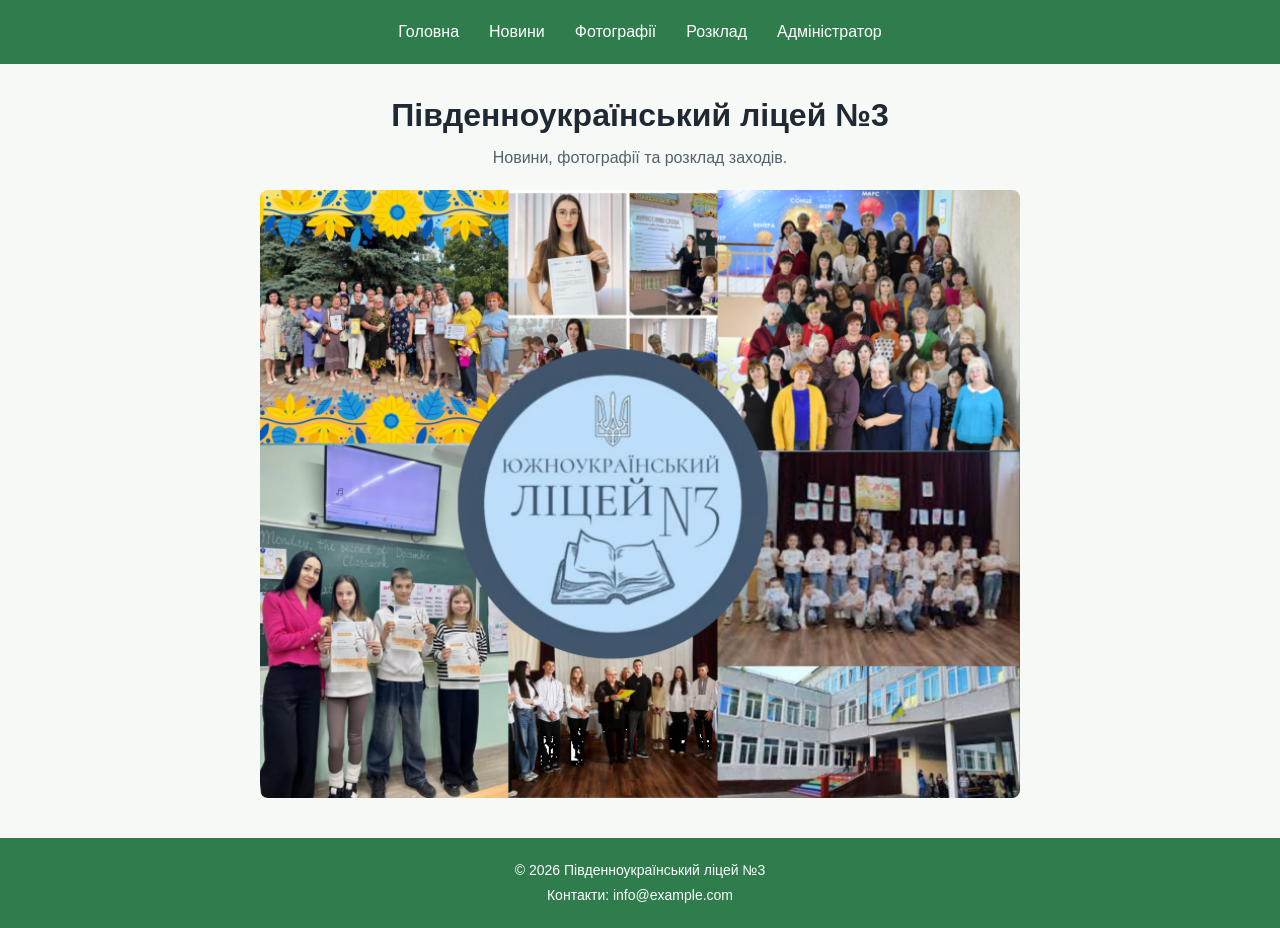
<file: index.html>
<!DOCTYPE html>
<html lang="uk">
<head>
  <meta charset="UTF-8">
  <meta name="viewport" content="width=device-width, initial-scale=1.0">
  <title>Південноукраїнський ліцей №3</title>
  <link rel="stylesheet" href="css/style.css">
</head>
<body>
  <nav class="menu">
    <a href="index.html">Головна</a>
    <a href="pages/news.html">Новини</a>
    <a href="pages/photos.html">Фотографії</a>
    <a href="pages/schedule.html">Розклад</a>
    <a href="admin/index.html">Адміністратор</a>
  </nav>

  <main class="container home">
    <h1>Південноукраїнський ліцей №3</h1>
    <p class="lead">Новини, фотографії та розклад заходів.</p>
    <img src="foto.png" alt="Південноукраїнський ліцей №3" class="main-image">
  </main>

  <footer class="footer">
    <div class="footer-content">
      <p>© 2026 Південноукраїнський ліцей №3</p>
      <p>Контакти: info@example.com</p>
    </div>
  </footer>
</body>
</html>
</file>
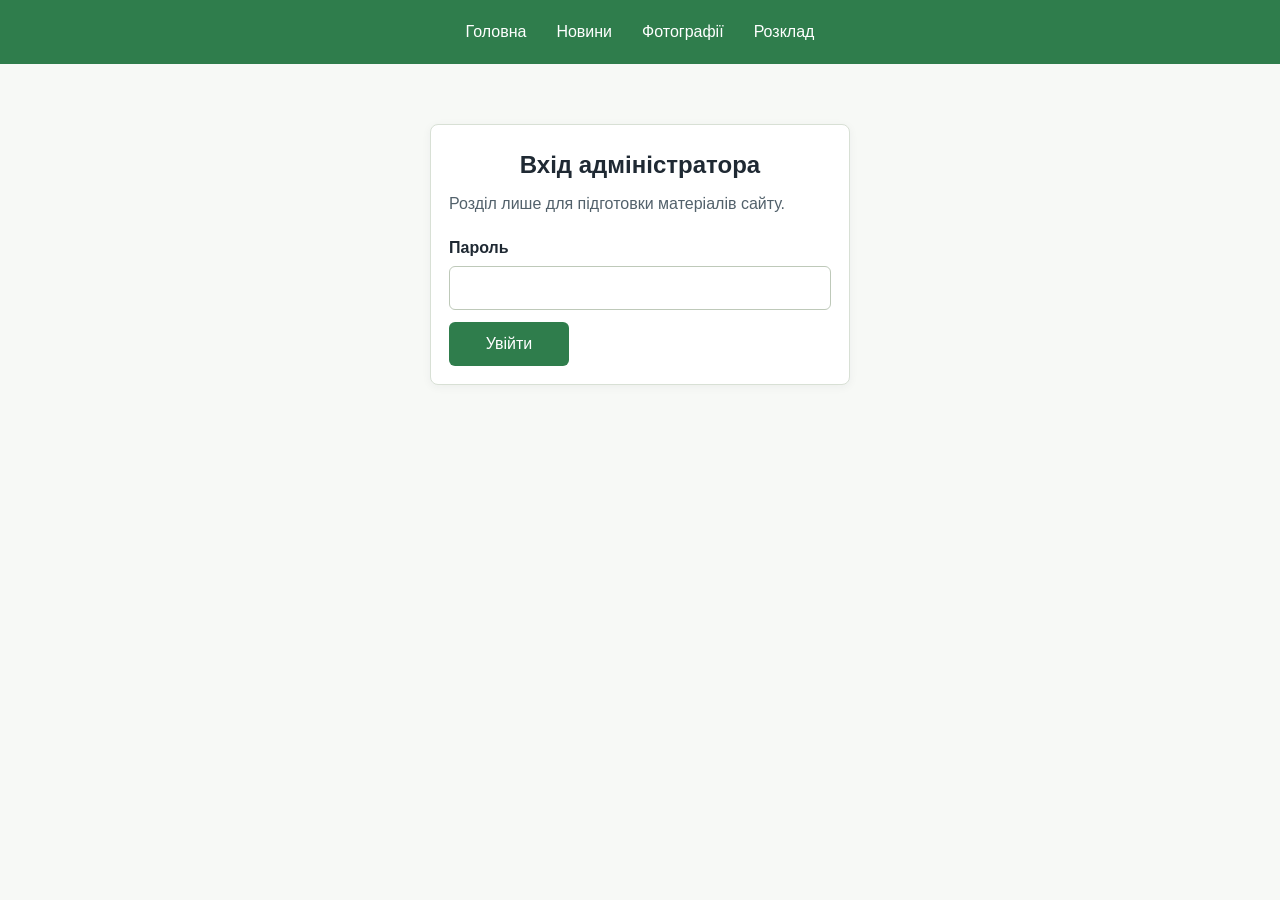
<file: admin/index.html>
<!DOCTYPE html>
<html lang="uk">
<head>
  <meta charset="UTF-8">
  <meta name="viewport" content="width=device-width, initial-scale=1.0">
  <title>Адміністратор | Південноукраїнський ліцей №3</title>
  <link rel="stylesheet" href="../css/style.css">
</head>
<body>
   <nav class="menu">
    <a href="../index.html">Головна</a>
    <a href="../pages/news.html">Новини</a>
    <a href="../pages/photos.html">Фотографії</a>
    <a href="../pages/schedule.html">Розклад</a>
  </nav>

  <main class="container">
    <section id="login" class="admin-panel">
      <h1>Вхід адміністратора</h1>
      <p class="lead">Розділ лише для підготовки матеріалів сайту.</p>
      <label for="password">Пароль</label>
      <input type="password" id="password" autocomplete="current-password">
      <button type="button" onclick="checkPassword()">Увійти</button>
    </section>

    <section id="admin" style="display:none;">
      <h1>Адмін-панель</h1>
      <div class="button-row">
        <button type="button" onclick="logout()">Вийти</button>
      </div>

      <div class="admin-layout">
        <section class="admin-panel">
          <h2>Додати новину</h2>

          <label for="news-section">Розділ</label>
          <select id="news-section">
            <option>Оголошення</option>
            <option>Події</option>
            <option>Досягнення</option>
          </select>

          <label for="news-title">Заголовок</label>
          <input id="news-title" placeholder="Наприклад: Перемога в конкурсі">

          <label for="news-date">Дата</label>
          <input id="news-date" type="date">

          <label for="news-text">Текст</label>
          <textarea id="news-text" placeholder="Короткий опис новини"></textarea>

          <button type="button" onclick="addNews()">Додати</button>
        </section>

        <section class="admin-panel">
          <h2>Додати фотографії</h2>

          <label for="photo-section">Розділ</label>
          <select id="photo-section">
            <option>Заходи</option>
            <option>Уроки</option>
            <option>Шкільне життя</option>
          </select>

          <label for="photo-title">Назва блоку</label>
          <input id="photo-title" placeholder="Наприклад: День знань">

          <label for="photo-urls">Посилання Cloudinary</label>
          <div id="photo-list"></div>

<button type="button" onclick="addPhotoRow()">Ввести данные</button>
        </section>

        <section class="admin-panel">
          <h2>Додати розклад</h2>

          <label for="schedule-section">Розділ</label>
       <select id="schedule-section" onchange="handleScheduleSection()">

            <option value="">Оберіть розділ</option>

            <option>Заняття</option>
            <option>Заходи</option>
            <option>Контрольні</option>

          </select>

          <label for="schedule-type">Тип запису</label>
          <select id="schedule-type">
            <option value="text">Текст</option>
          </select>

          <label for="schedule-title">Заголовок</label>
          <input id="schedule-title" placeholder="Наприклад: Понеділок">

          <label for="schedule-date">Дата</label>
          <input id="schedule-date" type="date">

          <label for="schedule-text">Текст</label>
          <textarea id="schedule-text" placeholder="Час та опис"></textarea>

     

          <button type="button" onclick="addSchedule()">Додати</button>
        </section>

      </div>

      <section class="admin-panel">
        <h2>Попередній перегляд</h2>
        <div id="preview">
          <p class="empty">Матеріали ще не додано.</p>
        </div>
      </section>
    

      <section class="admin-panel save-panel">
        <h2>Збереження</h2>
        <p>Адмінка завантажує поточні дані з папки <strong>data</strong>. Після додавання або видалення матеріалів скачаний JSON міститиме всі поточні записи.</p>
       
        <h3>Відправити на GitHub через Vercel</h3>
        <label for="admin-api-key">Ключ адміністратора Vercel API</label>
        <!--<input type="password" id="admin-api-key" autocomplete="off" placeholder="ADMIN_API_KEY">
      -->
       <input
        type="password"
        id="admin-api-key"
        autocomplete="off"
        placeholder="ADMIN_API_KEY"
      >
        
        <div class="button-row">
          <button type="button" onclick="publishNewsJSON()">Відправити news.json</button>
          <button type="button" onclick="publishPhotosJSON()">Відправити photos.json</button>
          <button type="button" onclick="publishScheduleJSON()">Відправити schedule.json</button>
          <button type="button" onclick="publishAllJSON()">Відправити все</button>
        </div>
        <p id="api-status" class="status-text"></p>
      </section>
    </section>
  </main>

  <script src="../js/admin.js"></script>
  <script>
    function handleScheduleSection() {
  const value = document.getElementById('schedule-section').value;

  if (value === 'Заняття') {
    window.location.href = 'weekly-schedule.html';
  }
}
  </script>
</body>
</html>
</file>
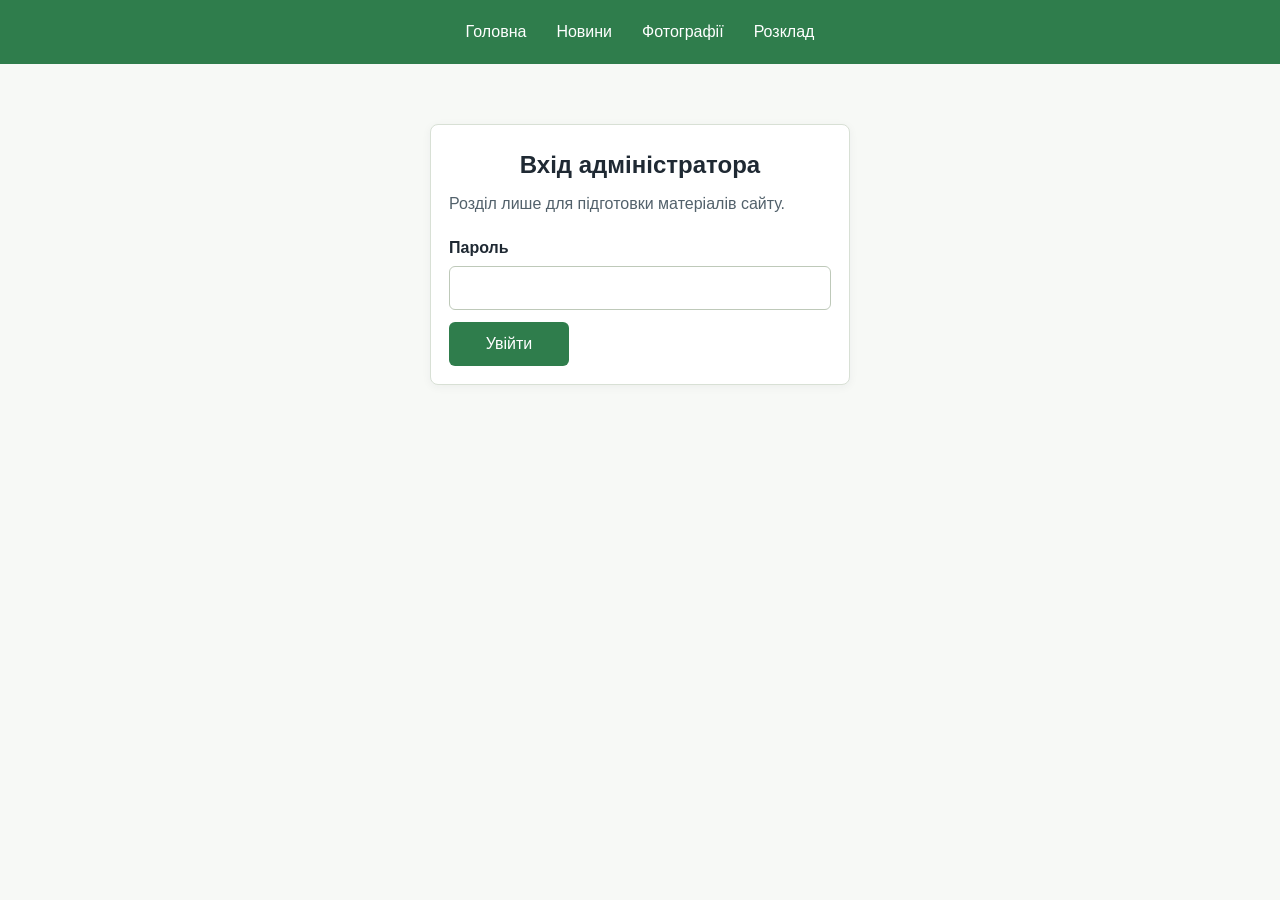
<file: admin/index — копия.html>
<!DOCTYPE html>
<html lang="uk">
<head>
  <meta charset="UTF-8">
  <meta name="viewport" content="width=device-width, initial-scale=1.0">
  <title>Адміністратор | Південноукраїнський ліцей №3</title>
  <link rel="stylesheet" href="../css/style.css">
</head>
<body>
   <nav class="menu">
    <a href="../index.html">Головна</a>
    <a href="../pages/news.html">Новини</a>
    <a href="../pages/photos.html">Фотографії</a>
    <a href="../pages/schedule.html">Розклад</a>
  </nav>

  <main class="container">
    <section id="login" class="admin-panel">
      <h1>Вхід адміністратора</h1>
      <p class="lead">Розділ лише для підготовки матеріалів сайту.</p>
      <label for="password">Пароль</label>
      <input type="password" id="password" autocomplete="current-password">
      <button type="button" onclick="checkPassword()">Увійти</button>
    </section>

    <section id="admin" style="display:none;">
      <h1>Адмін-панель</h1>
      <div class="button-row">
        <button type="button" onclick="logout()">Вийти</button>
      </div>

      <div class="admin-layout">
        <section class="admin-panel">
          <h2>Додати новину</h2>

          <label for="news-section">Розділ</label>
          <select id="news-section">
            <option>Оголошення</option>
            <option>Події</option>
            <option>Досягнення</option>
          </select>

          <label for="news-title">Заголовок</label>
          <input id="news-title" placeholder="Наприклад: Перемога в конкурсі">

          <label for="news-date">Дата</label>
          <input id="news-date" type="date">

          <label for="news-text">Текст</label>
          <textarea id="news-text" placeholder="Короткий опис новини"></textarea>

          <button type="button" onclick="addNews()">Додати</button>
        </section>

        <section class="admin-panel">
          <h2>Додати фотографії</h2>

          <label for="photo-section">Розділ</label>
          <select id="photo-section">
            <option>Заходи</option>
            <option>Уроки</option>
            <option>Шкільне життя</option>
          </select>

          <label for="photo-title">Назва блоку</label>
          <input id="photo-title" placeholder="Наприклад: День знань">

          <label for="photo-urls">Посилання Cloudinary</label>
          <div id="photo-list"></div>

<button type="button" onclick="addPhotoRow()">Ввести данные/Додати фото</button>
        </section>

        <section class="admin-panel">
          <h2>Додати розклад</h2>

          <label for="schedule-section">Розділ</label>
          <select id="schedule-section">
            <option>Заняття</option>
            <option>Заходи</option>
            <option>Контрольні</option>
          </select>

          <label for="schedule-type">Тип запису</label>
          <select id="schedule-type">
            <option value="text">Текст</option>
            <option value="classes">За класами</option>
          </select>

          <label for="schedule-title">Заголовок</label>
          <input id="schedule-title" placeholder="Наприклад: Понеділок">

          <label for="schedule-date">Дата</label>
          <input id="schedule-date" type="date">

          <label for="schedule-text">Текст</label>
          <textarea id="schedule-text" placeholder="Час та опис"></textarea>

          <label for="schedule-classes">Класи та розклад</label>
          <textarea id="schedule-classes" placeholder="11-А: 10:00 - математика\n11-Б: 10:00 - історія"></textarea>

          <button type="button" onclick="addSchedule()">Додати</button>
        </section>
      </div>

      <section class="admin-panel">
        <h2>Попередній перегляд</h2>
        <div id="preview">
          <p class="empty">Матеріали ще не додано.</p>
        </div>
      </section>
    

      <section class="admin-panel save-panel">
        <h2>Збереження</h2>
        <p>Адмінка завантажує поточні дані з папки <strong>data</strong>. Після додавання або видалення матеріалів скачаний JSON міститиме всі поточні записи.</p>
       
        <h3>Відправити на GitHub через Vercel</h3>
        <label for="admin-api-key">Ключ адміністратора Vercel API</label>
        <!--<input type="password" id="admin-api-key" autocomplete="off" placeholder="ADMIN_API_KEY">
      -->
        <input 
          type="password" 
          id="admin-api-key" 
          value="litsey-admin-2026-long-secret-key" 
          autocomplete="off" 
        >
        
        <div class="button-row">
          <button type="button" onclick="publishNewsJSON()">Відправити news.json</button>
          <button type="button" onclick="publishPhotosJSON()">Відправити photos.json</button>
          <button type="button" onclick="publishScheduleJSON()">Відправити schedule.json</button>
          <button type="button" onclick="publishAllJSON()">Відправити все</button>
        </div>
        <p id="api-status" class="status-text"></p>
      </section>
    </section>
  </main>

  <script src="../js/admin.js"></script>
</body>
</html>
</file>
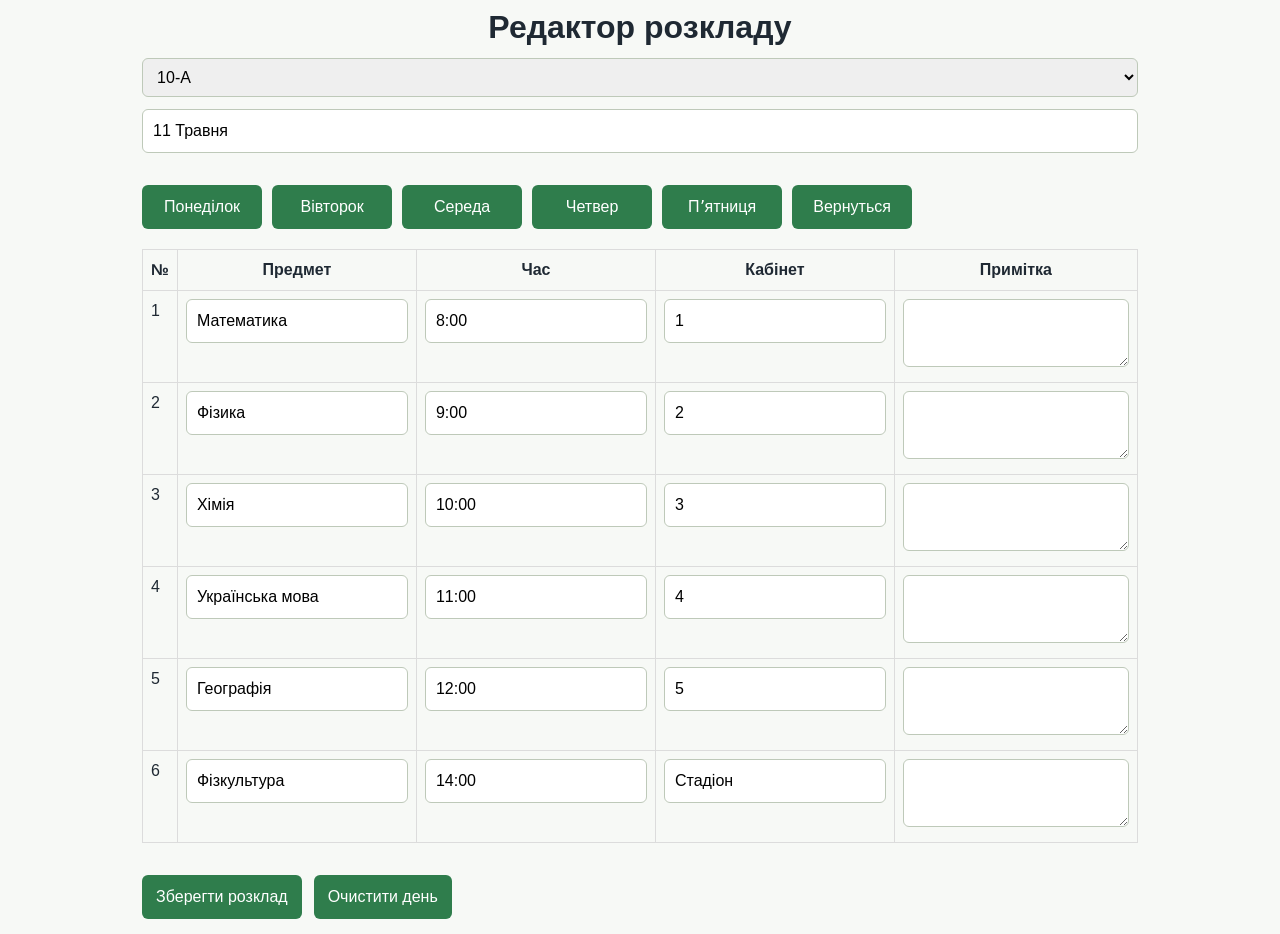
<file: admin/weekly-schedule.html>
<!DOCTYPE html>
<html lang="uk">
<head>
  <meta charset="UTF-8">
  <meta name="viewport" content="width=device-width, initial-scale=1.0">

  <title>Weekly Schedule Admin</title>

  <link rel="stylesheet" href="../css/style.css">

  <style>
    .schedule-editor {
      max-width: 1400px;
      margin: 0 auto;
    }

    .schedule-topbar {
      display: flex;
      gap: 12px;
      margin-bottom: 20px;
      flex-wrap: wrap;
    }

    .schedule-days {
      display: flex;
      gap: 10px;
      margin-bottom: 20px;
      flex-wrap: wrap;
    }

    .schedule-days button.active {
      background: #2f7d4c;
      color: white;
    }

    .schedule-table {
      width: 100%;
      border-collapse: collapse;
      margin-bottom: 20px;
    }

    .schedule-table th,
    .schedule-table td {
      border: 1px solid #dcdcdc;
      padding: 8px;
      vertical-align: top;
    }

    .schedule-table input,
    .schedule-table textarea {
      width: 100%;
      box-sizing: border-box;
    }

    .schedule-table textarea {
      min-height: 60px;
      resize: vertical;
    }

    .actions {
      display: flex;
      gap: 12px;
      margin-top: 20px;
      flex-wrap: wrap;
    }

    .success-message {
      margin-top: 15px;
      color: #2f7d4c;
      font-weight: bold;
    }

    @media (max-width: 900px) {
      .schedule-table {
        font-size: 14px;
      }

      .schedule-table th,
      .schedule-table td {
        padding: 4px;
      }
    }
  </style>
</head>

<body>

  <main class="schedule-editor">

    <h1>Редактор розкладу</h1>

    <div class="schedule-topbar">

      <select id="schedule-class" onchange="loadClassSchedule()">
        <option value="">Оберіть клас</option>

        <option>1-А</option>
        <option>1-Б</option>

        <option>2-А</option>
        <option>2-Б</option>

        <option>3-А</option>
        <option>3-Б</option>

        <option>4-А</option>
        <option>4-Б</option>

        <option>5-А</option>
        <option>5-Б</option>

        <option>6-А</option>
        <option>6-Б</option>

        <option>7-А</option>
        <option>7-Б</option>

        <option>8-А</option>
        <option>8-Б</option>

        <option>9-А</option>
        <option>9-Б</option>

        <option>10-А</option>
        <option>10-Б</option>

        <option>11-А</option>
        <option>11-Б</option>
      </select>

      <input
        id="general-note"
        placeholder="Загальна примітка"
      >

    </div>

    <div class="schedule-days">

      <button type="button" onclick="showDay('Понеділок', event)">
        Понеділок
      </button>

      <button type="button" onclick="showDay('Вівторок', event)">
        Вівторок
      </button>

      <button type="button" onclick="showDay('Середа', event)">
        Середа
      </button>

      <button type="button" onclick="showDay('Четвер', event)">
        Четвер
      </button>

      <button type="button" onclick="showDay('Пʼятниця', event)">
        Пʼятниця
      </button>
      <button type="button" onclick="handleBack()">Вернуться</button>
    </div>

    <div id="schedule-table-container"></div>

    <div class="actions">

      <button type="button" onclick="saveWeeklySchedule()">
        Зберегти розклад
      </button>

      <button type="button" onclick="clearCurrentDay()">
        Очистити день
      </button>

    </div>

    <div
      id="save-message"
      class="success-message"
    ></div>

  </main>

  <script>

  const DAYS = [
    'Понеділок',
    'Вівторок',
    'Середа',
    'Четвер',
    'Пʼятниця'
  ];

  let currentDay = 'Понеділок';

  let allSchedules = [];

  const weeklyDraft = {};

  DAYS.forEach(day => {

    weeklyDraft[day] = Array.from({ length: 6 }).map((_, i) => ({
      lesson: i + 1,
      subject: '',
      time: '',
      room: '',
      note: ''
    }));

  });

  async function loadExistingSchedules() {

    try {

      const response = await fetch('../data/weekly-schedule.json');
console.log(response);
      if (!response.ok) {
        throw new Error('Не вдалося завантажити weekly-schedule.json');
      }

      allSchedules = await response.json();
console.log(allSchedules);
    } catch (error) {

      console.warn(error);

      allSchedules = [];

    }
  }

  function renderScheduleTable(day) {

    currentDay = day;

    const container = document.getElementById(
      'schedule-table-container'
    );

    const lessons = weeklyDraft[day];

    container.innerHTML = `
      <table class="schedule-table">

        <thead>
          <tr>
            <th>№</th>
            <th>Предмет</th>
            <th>Час</th>
            <th>Кабінет</th>
            <th>Примітка</th>
          </tr>
        </thead>

        <tbody>

          ${lessons.map((lesson, i) => `

            <tr>

              <td>${lesson.lesson}</td>

              <td>
                <input
                  value="${lesson.subject}"
                  oninput="updateLesson(${i}, 'subject', this.value)"
                >
              </td>

              <td>
                <input
                  value="${lesson.time}"
                  oninput="updateLesson(${i}, 'time', this.value)"
                >
              </td>

              <td>
                <input
                  value="${lesson.room}"
                  oninput="updateLesson(${i}, 'room', this.value)"
                >
              </td>

              <td>
                <textarea
                  oninput="updateLesson(${i}, 'note', this.value)"
                >${lesson.note}</textarea>
              </td>

            </tr>

          `).join('')}

        </tbody>

      </table>
    `;
  }

  function updateLesson(index, field, value) {

    weeklyDraft[currentDay][index][field] = value;

  }

  function showDay(day, event) {

    document.querySelectorAll('.schedule-days button')
      .forEach(btn => btn.classList.remove('active'));

    event.target.classList.add('active');

    renderScheduleTable(day);

  }

  function clearCurrentDay() {

    weeklyDraft[currentDay] = Array.from({ length: 6 }).map((_, i) => ({
      lesson: i + 1,
      subject: '',
      time: '',
      room: '',
      note: ''
    }));

    renderScheduleTable(currentDay);

  }

  function loadClassSchedule() {

  const className = document.getElementById(
    'schedule-class'
  ).value;

  const existing = allSchedules.find(
    item => item.class === className
  );

  if (!existing) {

    DAYS.forEach(day => {

      weeklyDraft[day] = Array.from({ length: 6 }).map((_, i) => ({
        lesson: i + 1,
        subject: '',
        time: '',
        room: '',
        note: ''
      }));

    });

  } else {

    DAYS.forEach(day => {

      weeklyDraft[day] = structuredClone(
        existing.week[day] || []
      );

      while (weeklyDraft[day].length < 6) {

        weeklyDraft[day].push({
          lesson: weeklyDraft[day].length + 1,
          subject: '',
          time: '',
          room: '',
          note: ''
        });

      }

    });

    document.getElementById('general-note').value =
      existing.general_note || '';

  }

  renderScheduleTable(currentDay);

}
 async function saveWeeklySchedule() {

    const className = document.getElementById(
      'schedule-class'
    ).value;

    if (!className) {
      alert('Оберіть клfс');
      return;
    }

    const data = {

      section: 'Заняття',

      class: className,

      week: structuredClone(weeklyDraft),

      general_note: document.getElementById(
        'general-note'
      ).value

    };

    const filtered = allSchedules.filter(
      item => item.class !== className
    );

    filtered.push(data);

    allSchedules = filtered;


try {

const adminKey = sessionStorage.getItem('adminKey');

if (!adminKey) {

  alert('Введіть API ключ в адмінці');

  return;

}
if (!confirm('Оновити weekly-schedule.json?')) {
  return;
}
  const response = await fetch('/api/update-json', {

  method: 'POST',

  headers: {
    'Content-Type': 'application/json',

     'X-Admin-Key': adminKey
  },

  body: JSON.stringify({

    filename: 'weekly-schedule.json',

    content: allSchedules,

    message: `update weekly schedule ${className}`

  })

});

  const result = await response.json();

  if (!response.ok) {
    throw new Error(result.error || 'Помилка збереження');
  }

  document.getElementById('save-message').textContent =
    'Розклад успішно збережено';

} catch (error) {

  console.error(error);

  alert(error.message);

}
    document.getElementById('save-message').textContent =
      'weekly-schedule.json завантажен до github';

  }

  document.addEventListener('DOMContentLoaded', async () => {

   await loadExistingSchedules();

if (allSchedules.length) {

  const firstClass = allSchedules[0].class;

  const select = document.getElementById(
    'schedule-class'
  );

  select.value = firstClass;

  loadClassSchedule();

} else {

  renderScheduleTable('Понеділок');

}

  });

  
    function handleBack() {
    window.location.href = 'index.html';
}
</script>

</body>
</html>
</file>
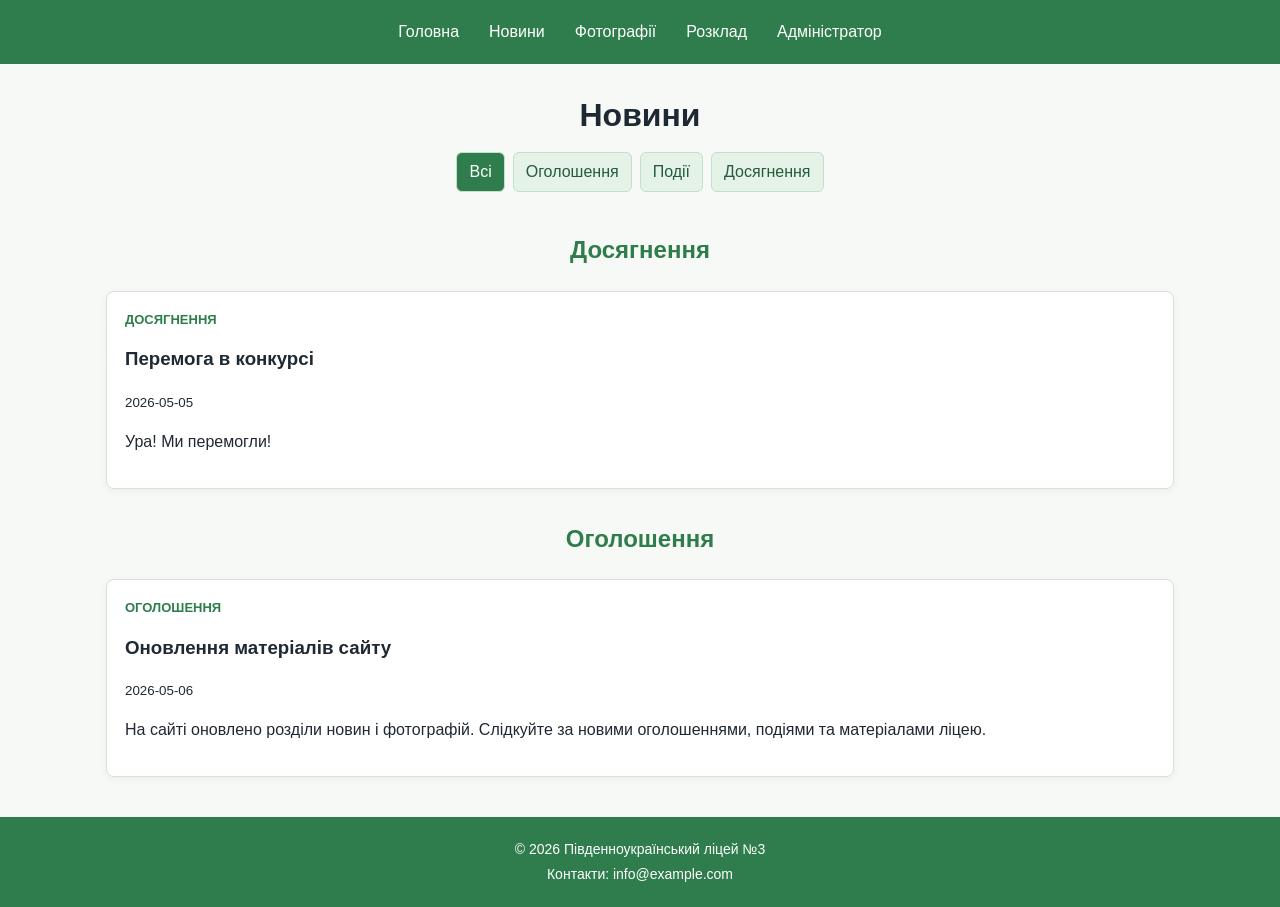
<file: pages/news.html>
<!DOCTYPE html>
<html lang="uk">
<head>
  <meta charset="UTF-8">
  <meta name="viewport" content="width=device-width, initial-scale=1.0">
  <title>Новини | Південноукраїнський ліцей №3</title>
  <link rel="stylesheet" href="../css/style.css">
</head>
<body>
  <nav class="menu">
    <a href="../index.html">Головна</a>
    <a href="news.html">Новини</a>
    <a href="photos.html">Фотографії</a>
    <a href="schedule.html">Розклад</a>
    <a href="../admin/index.html">Адміністратор</a>
  </nav>

  <main class="container">
    <h1>Новини</h1>
    <div class="subnav">
    <a href="#" onclick="showNewsSection('all', event)">Всі</a>
    <a href="#" onclick="showNewsSection('Оголошення', event)">Оголошення</a>
    <a href="#" onclick="showNewsSection('Події', event)">Події</a>
    <a href="#" onclick="showNewsSection('Досягнення', event)">Досягнення</a>
  </div>
    <div id="news" class="content-list"></div>
  </main>

  <footer class="footer">
    <div class="footer-content">
      <p>© 2026 Південноукраїнський ліцей №3</p>
      <p>Контакти: info@example.com</p>
    </div>
  </footer>

  <script src="../js/app.js"></script>
  <script>
    loadNews();
  </script>
</body>
</html>
</file>
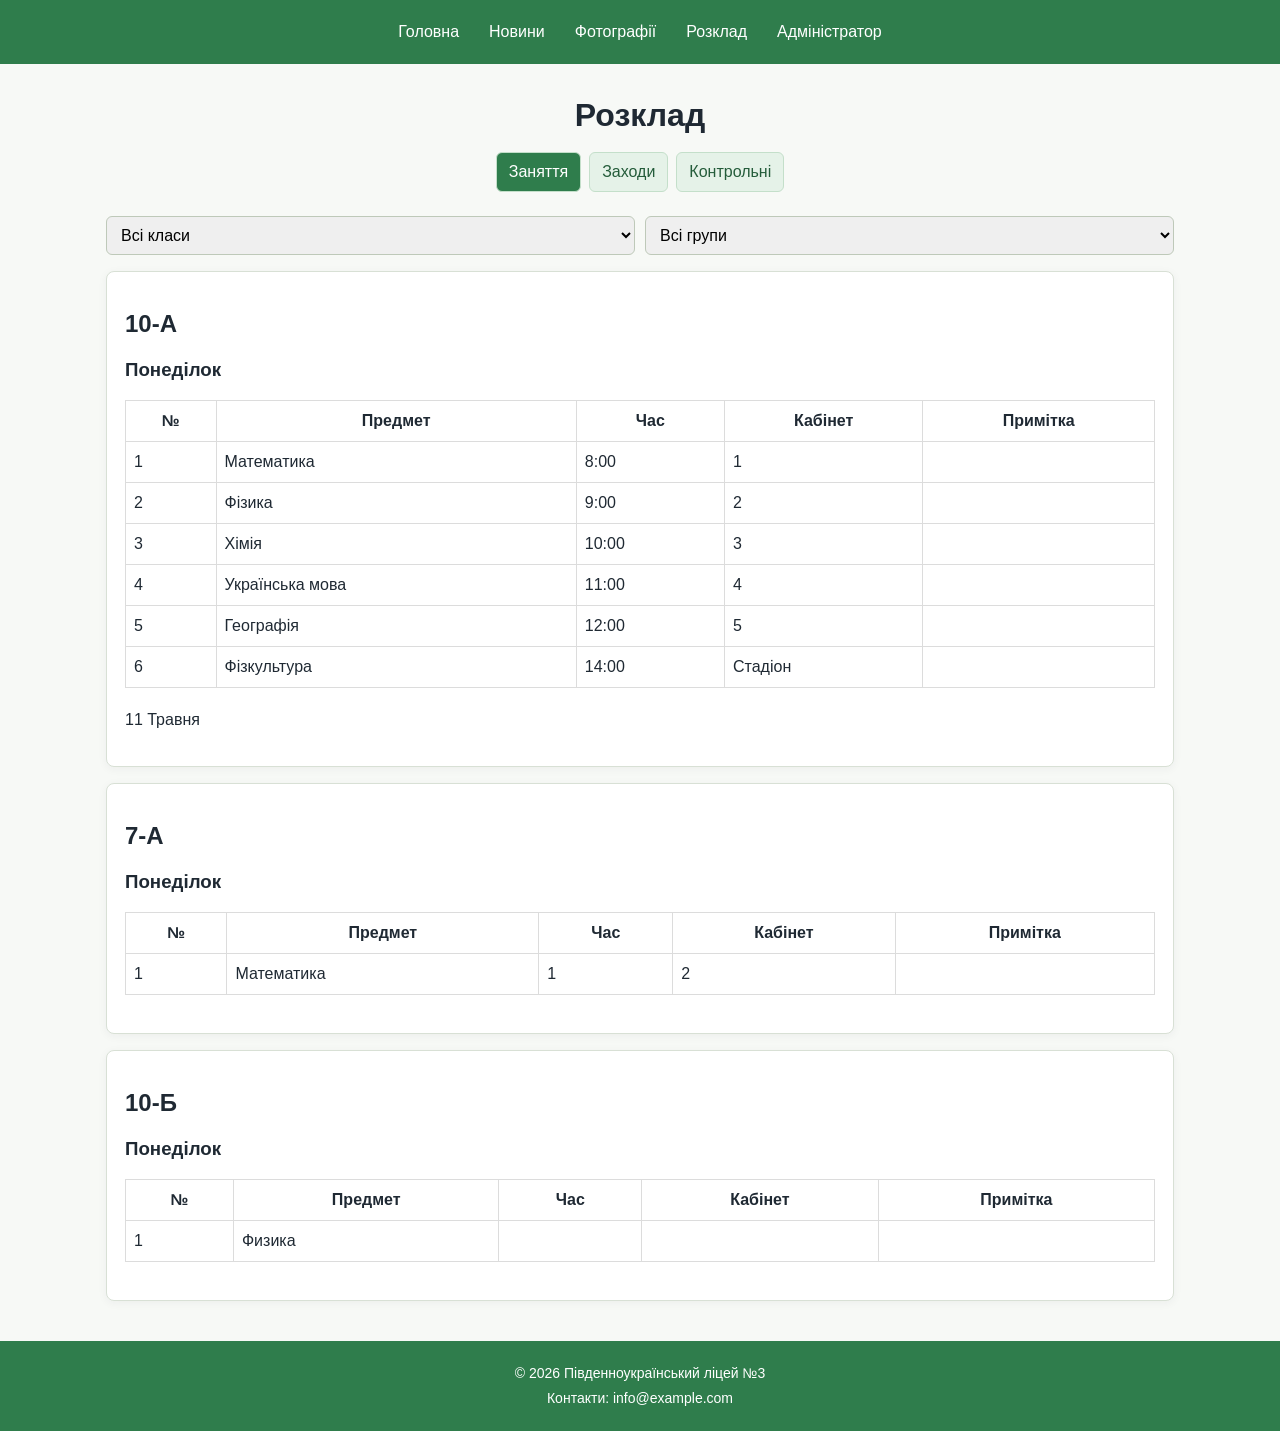
<file: pages/schedule.html>
<!DOCTYPE html>
<html lang="uk">
<head>
  <meta charset="UTF-8">
  <meta name="viewport" content="width=device-width, initial-scale=1.0">
  <title>Розклад | Південноукраїнський ліцей №3</title>
  <link rel="stylesheet" href="../css/style.css">
  <link rel="stylesheet" href="../css/schedule.css">
</head>
<body>
  <nav class="menu">
    <a href="../index.html">Головна</a>
    <a href="news.html">Новини</a>
    <a href="photos.html">Фотографії</a>
    <a href="schedule.html">Розклад</a>
   <a href="../admin/index.html">Адміністратор</a>
  </nav>

  <main class="container">
    <h1>Розклад</h1>
    <div class="subnav" aria-label="Розділи розкладу">
      <a href="#" onclick="showSection('classes', event)">Заняття</a>
      <a href="#" onclick="showSection('events', event)">Заходи</a>
      <a href="#" onclick="showSection('tests', event)">Контрольні</a>
    </div>
      <div class="class-filter">
  <select id="gradeFilter" onchange="updateFilter()">
    <option value="all">Всі класи</option>
    <option value="1">1 клас</option>
    <option value="2">2 клас</option>
    <option value="3">3 клас</option>
    <option value="4">4 клас</option>
    <option value="5">5 клас</option>
    <option value="6">6 клас</option>
    <option value="7">7 клас</option>
    <option value="8">8 клас</option>
    <option value="9">9 клас</option>
    <option value="10">10 клас</option>
    <option value="11">11 клас</option>
  </select>

  <select id="letterFilter" onchange="updateFilter()">
    <option value="all">Всі групи</option>
    <option value="А">А</option>
    <option value="Б">Б</option>
    <option value="В">В</option>
    <option value="Г">Г</option>
    <option value="Д">Д</option>
  </select>

</div>
     
<div id="classes" class="content-list"></div>
<div id="events" class="content-list"></div>
<div id="tests" class="content-list"></div>
  </main>

  <footer class="footer">
    <div class="footer-content">
      <p>© 2026 Південноукраїнський ліцей №3</p>
      <p>Контакти: info@example.com</p>
    </div>
  </footer>

  <script src="../js/app.js"></script>
  <script>
    loadSchedule();
  </script>
</body>
</html>
</file>
<file: css/style.css>
* {
  box-sizing: border-box;
}

html,
body {
  min-height: 100%;
}

body {
  display: flex;
  flex-direction: column;
  margin: 0;
  color: #1f2933;
  background: #f7f9f6;
  font-family: Arial, sans-serif;
  line-height: 1.5;
}

.menu {
  display: flex;
  flex-wrap: wrap;
  justify-content: center;
  gap: 6px;
  background: #2f7d4c;
  padding: 12px;
}

.menu a {
  color: #fff;
  padding: 8px 12px;
  text-decoration: none;
  border-radius: 6px;
}

.menu a:hover,
.menu a:focus {
  background: rgba(255, 255, 255, 0.18);
}

.container {
  width: min(1100px, 100%);
  flex: 1;
  margin: 0 auto;
  padding: 24px 16px 40px;
}

.home {
  text-align: center;
}

h1,
h2,
h3 {
  line-height: 1.2;
}

h1 {
  margin: 8px 0 12px;
  text-align: center;
}

.lead {
  max-width: 620px;
  margin: 0 auto 20px;
  color: #52616b;
}

.subnav {
  display: flex;
  flex-wrap: wrap;
  justify-content: center;
  gap: 8px;
  margin: 18px 0 24px;
}

.subnav a {
  color: #245c3a;
  background: #e5f2e8;
  padding: 7px 12px;
  text-decoration: none;
  border: 1px solid #c4dfca;
  border-radius: 6px;
}
.subnav a.active {
  background: #2f7d4c;
  color: white;
}

.content-list {
  display: grid;
  gap: 16px;
}

.card,
.photo-section,
.admin-panel {
  background: #fff;
  border: 1px solid #d8e0d5;
  border-radius: 8px;
  padding: 18px;
  box-shadow: 0 2px 10px rgba(31, 41, 51, 0.05);
}

.section-label {
  margin: 0 0 6px;
  color: #2f7d4c;
  font-size: 13px;
  font-weight: 700;
  text-transform: uppercase;
}

.main-image {
  display: block;
  width: min(100%, 760px);
  height: auto;
  margin: 18px auto 0;
  border-radius: 8px;
}

.photo-sections {
  display: grid;
  gap: 22px;
}

.photo-grid {
  display: grid;
  grid-template-columns: repeat(auto-fill, minmax(180px, 1fr));
  gap: 12px;
}

.photo-grid img,
.preview-images img {
  display: block;
  width: 100%;
  aspect-ratio: 4 / 3;
  object-fit: cover;
  border-radius: 6px;
  background: #eef3ec;
}

.photo-item {
  display: flex;
  flex-direction: column;
}

.photo-caption {
  margin-top: 6px;
  font-size: 13px;
  color: #52616b;
  text-align: center;
}
.empty {
  text-align: center;
  color: #697780;
}

.section-title {
  margin-top: 20px;
  margin-bottom: 10px;
  color: #2f7d4c;
  text-align: center;
}

.lightbox {
  display: none;
  position: fixed;
  z-index: 999;
  inset: 0;
  background: rgba(0,0,0,0.8);
  align-items: center;
  justify-content: center;
}

.lightbox.active {
  display: flex;
}

.lightbox-content {
  max-width: 90%;
  max-height: 90%;
  text-align: center;
}
.lightbox {
  transition: opacity 0.2s;
}
.lightbox img {
  max-width: 100%;
  max-height: 80vh;
  border-radius: 8px;
}

.lightbox-caption {
  margin-top: 10px;
  color: #fff;
  font-size: 16px;
}
.lightbox-close {
  position: absolute;
  top: 10px;
  right: 15px;
  font-size: 28px;
  background: none;
  border: none;
  color: white;
  cursor: pointer;
}

.lightbox-close:hover {
  opacity: 0.7;
}

.lightbox-content {
  position: relative;
}
#lightbox-caption {
  margin-top: 10px;
  color: #fff;
  font-size: 16px;
  text-align: center;
}
.footer {
  margin-top: auto;
  background: #2f7d4c;
  color: #fff;
  padding: 18px 0;
}

.footer-content {
  max-width: 1000px;
  margin: 0 auto;
  padding: 0 16px;
  text-align: center;
  font-size: 14px;
}

.footer p {
  margin: 4px 0;
}

.admin-layout {
  display: grid;
  grid-template-columns: repeat(auto-fit, minmax(280px, 1fr));
  gap: 16px;
}

label {
  display: block;
  margin: 10px 0 6px;
  font-weight: 700;
}

input,
textarea,
select {
  width: 100%;
  padding: 9px 10px;
  border: 1px solid #bec9b9;
  border-radius: 6px;
  font: inherit;
}

textarea {
  min-height: 110px;
  resize: vertical;
}

button {
  width: auto;
  min-width: 120px;
  margin-top: 12px;
  padding: 10px 14px;
  color: #fff;
  background: #2f7d4c;
  border: 0;
  border-radius: 6px;
  cursor: pointer;
  font: inherit;
}

button:hover,
button:focus {
  background: #24643c;
}

.button-row {
  display: flex;
  flex-wrap: wrap;
  gap: 10px;
}

#login {
  width: min(420px, calc(100% - 32px));
  margin: 36px auto;
}

.preview-images {
  display: grid;
  grid-template-columns: repeat(auto-fill, minmax(120px, 1fr));
  gap: 8px;
}

.admin-item {
  display: grid;
  grid-template-columns: 1fr auto;
  gap: 14px;
  align-items: start;
}

.admin-item-content {
  min-width: 0;
}

.danger-button {
  background: #b42318;
}

.danger-button:hover,
.danger-button:focus {
  background: #8f1c13;
}

.small-button {
  width: 100%;
  min-width: 0;
  margin-top: 6px;
  padding: 7px 9px;
  font-size: 13px;
}

.preview-photo {
  min-width: 0;
}

.save-panel {
  margin-top: 16px;
}

.notice {
  padding: 12px;
  color: #5c3b00;
  background: #fff4d8;
  border: 1px solid #f0cf7a;
  border-radius: 6px;
}

.status-text {
  margin: 12px 0 0;
  font-weight: 700;
}

.success-text {
  color: #24643c;
}

.error-text {
  color: #b42318;
}

@media (max-width: 560px) {
  .menu {
    justify-content: flex-start;
  }

  .menu a {
    flex: 1 1 calc(50% - 6px);
    text-align: center;
  }

  .admin-item {
    grid-template-columns: 1fr;
  }
}
.class-filter {
  display: flex;
  gap: 10px;
  justify-content: center;
  margin-bottom: 16px;
}
.class-filter input {
  max-width: 160px;
}
.class-filter button {
  background: #e5f2e8;
  color: #245c3a;
  border: 1px solid #c4dfca;
}

.class-filter button.active {
  background: #2f7d4c;
  color: white;
}
</file>
<file: css/schedule.css>
.schedule-table {
      width: 100%;
      border-collapse: collapse;
      margin-bottom: 20px;
    }

    .schedule-table th,
    .schedule-table td {
      border: 1px solid #dcdcdc;
      padding: 8px;
      vertical-align: top;
    }

    .schedule-table input,
    .schedule-table textarea {
      width: 100%;
      box-sizing: border-box;
    }

    .schedule-table textarea {
      min-height: 60px;
      resize: vertical;
    }
  .schedule-days {
      display: flex;
      gap: 10px;
      margin-bottom: 20px;
      flex-wrap: wrap;
    }

 .schedule-days button.active {
      background: #2f7d4c;
      color: white;
    }
      .success-message {
      margin-top: 15px;
      color: #2f7d4c;
      font-weight: bold;
    }

    @media (max-width: 900px) {
      .schedule-table {
        font-size: 14px;
      }

      .schedule-table th,
      .schedule-table td {
        padding: 4px;
      }
    }
</file>
